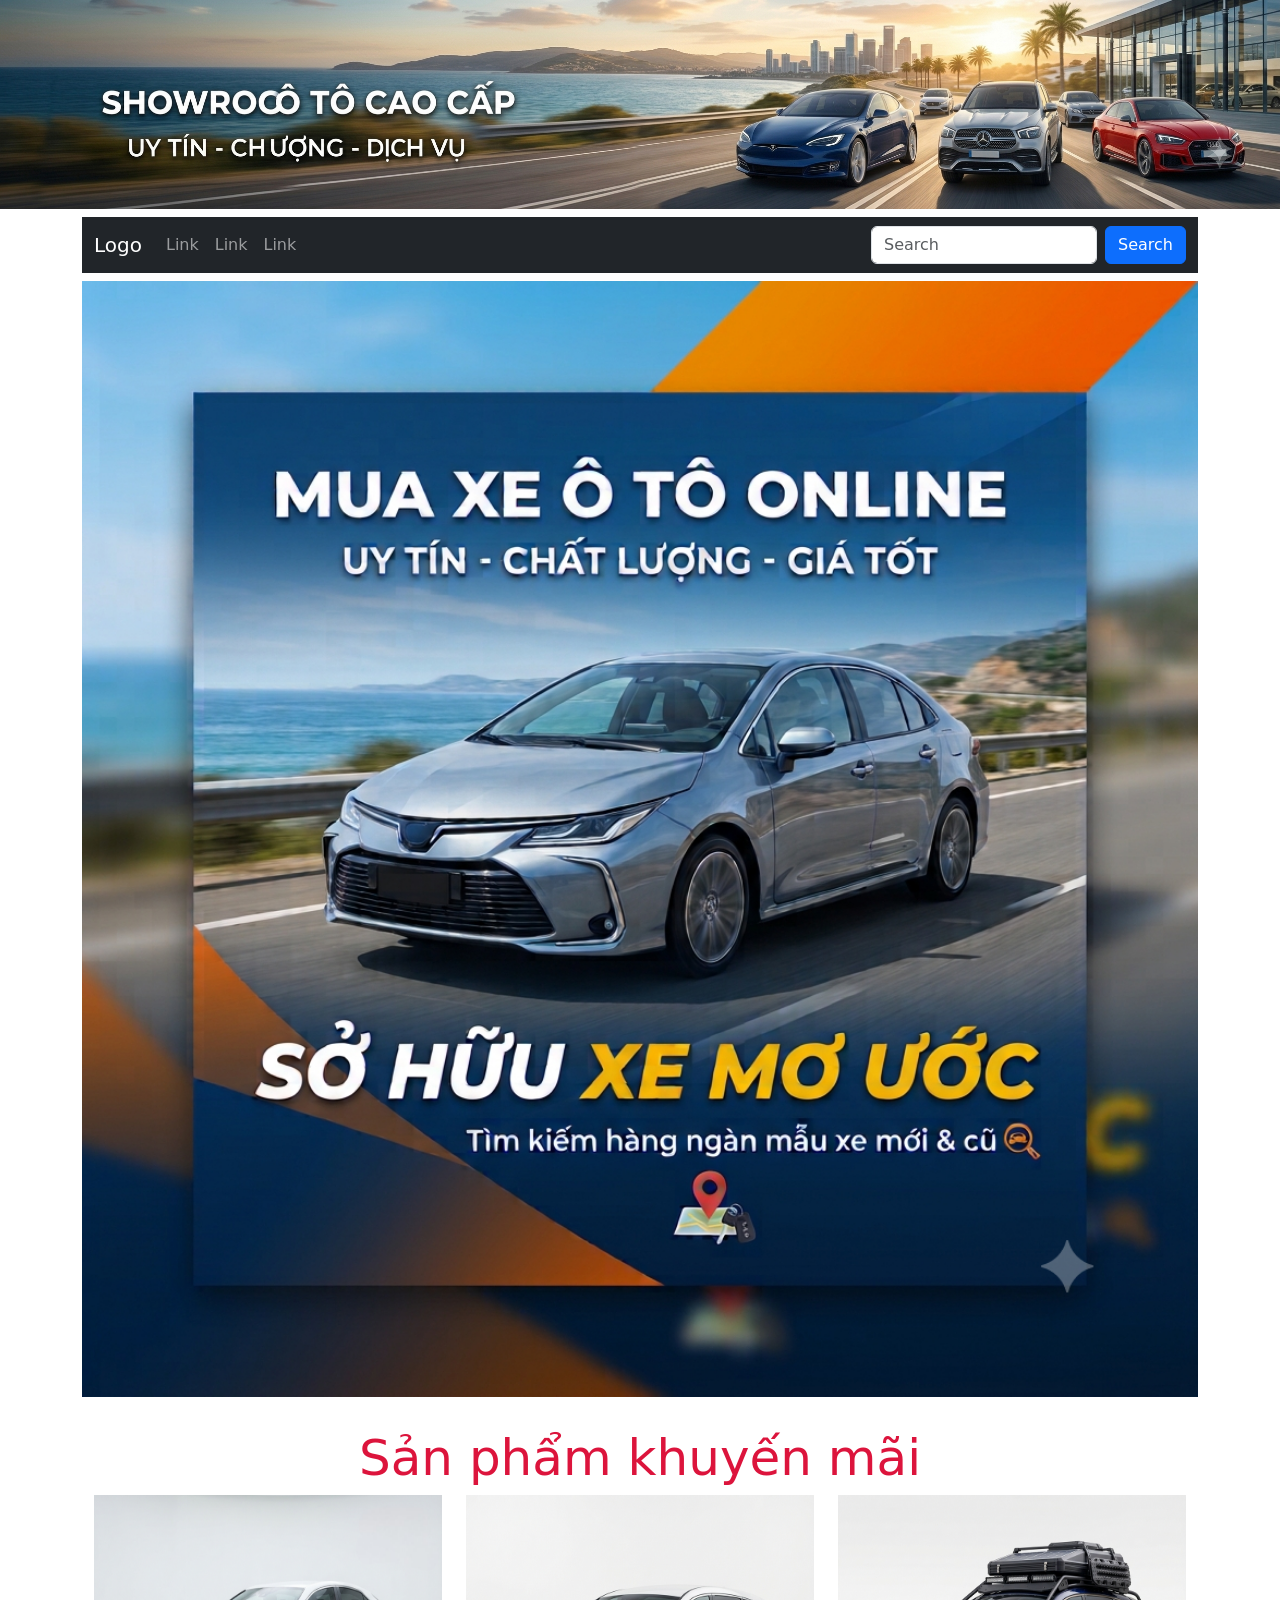
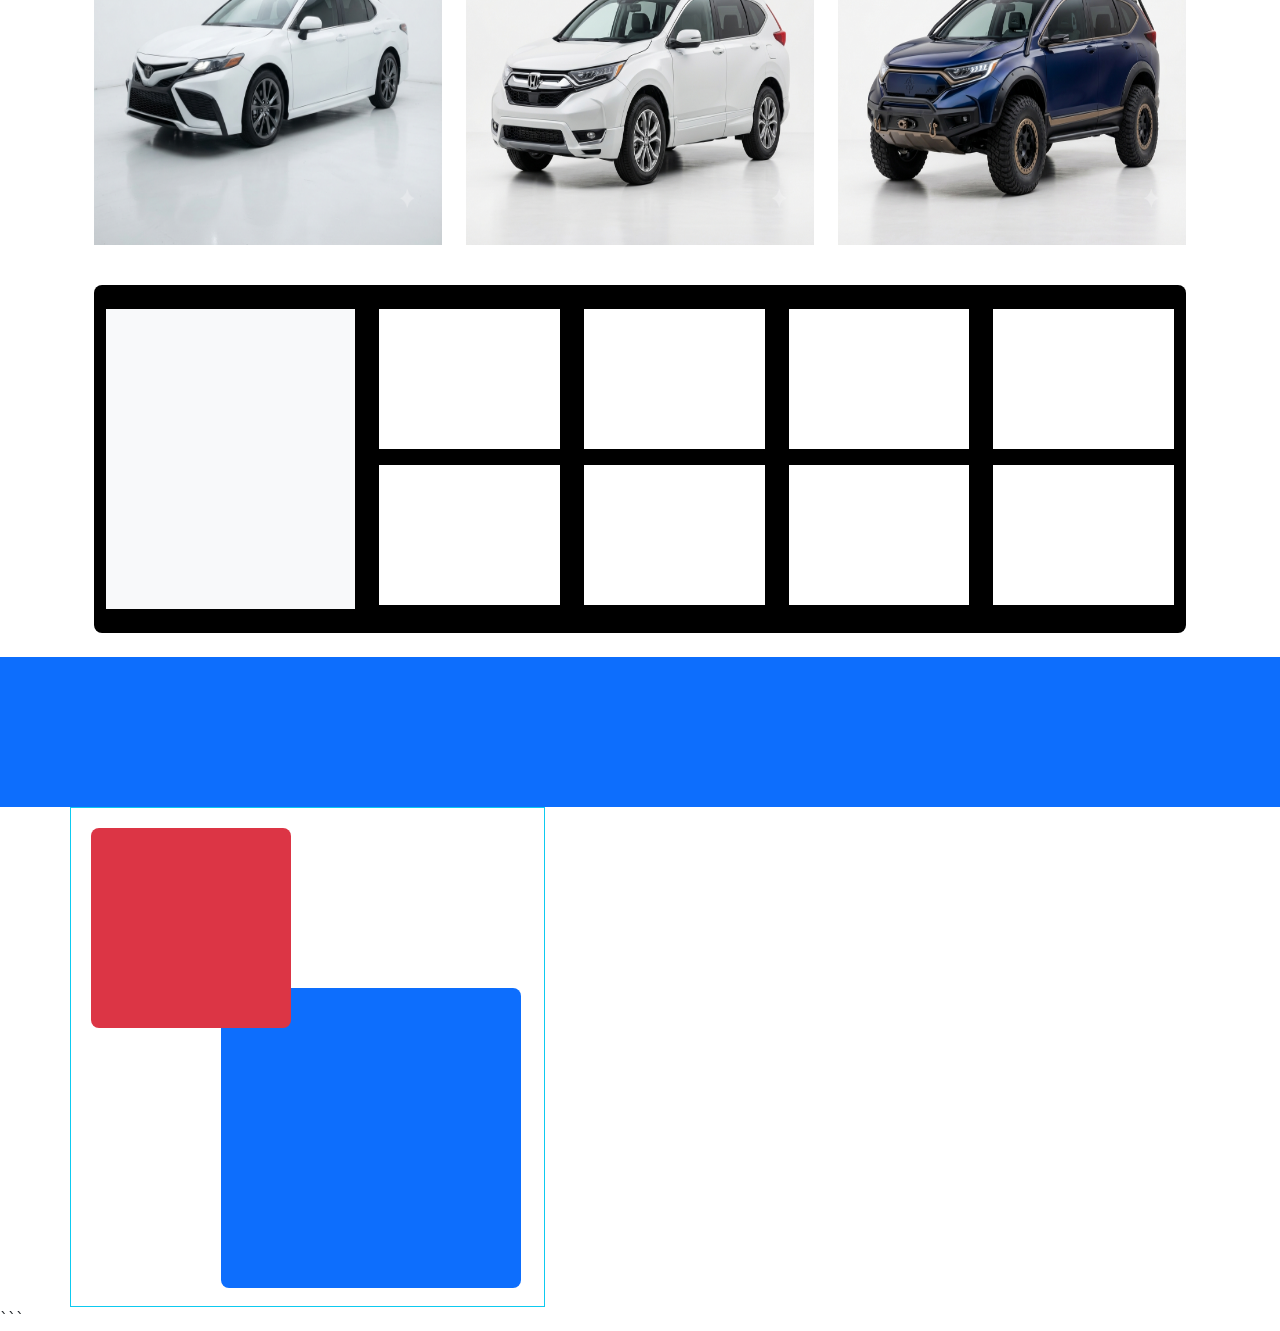
<file: index.html>
<!DOCTYPE html>
<html lang="en">

<head>
    <meta charset="UTF-8">
    <meta http-equiv="X-UA-Compatible" content="IE=edge">
    <meta name="viewport" content="width=device-width, initial-scale=1.0">
    <title>Trang chủ</title>
    <link href="https://cdn.jsdelivr.net/npm/bootstrap@5.3.8/dist/css/bootstrap.min.css" rel="stylesheet">
    <script src="https://cdn.jsdelivr.net/npm/bootstrap@5.3.8/dist/js/bootstrap.bundle.min.js"></script>
    <link rel="stylesheet" href="css/syle.css">
</head>

<body>
    <div class="container-fluid p-0 mb-2">
        <header><img src="img/nenpromax.png" alt=""></header>
    </div>

    <div class="container my-2">
        <nav class="navbar navbar-expand-sm navbar-dark bg-dark">
            <div class="container-fluid">
              <a class="navbar-brand" href="javascript:void(0)">Logo</a>
              <button class="navbar-toggler" type="button" data-bs-toggle="collapse" data-bs-target="#mynavbar">
                <span class="navbar-toggler-icon"></span>
              </button>
              <div class="collapse navbar-collapse" id="mynavbar">
                <ul class="navbar-nav me-auto">
                  <li class="nav-item">
                    <a class="nav-link" href="javascript:void(0)">Link</a>
                  </li>
                  <li class="nav-item">
                    <a class="nav-link" href="javascript:void(0)">Link</a>
                  </li>
                  <li class="nav-item">
                    <a class="nav-link" href="javascript:void(0)">Link</a>
                  </li>
                </ul>
                <form class="d-flex">
                  <input class="form-control me-2" type="text" placeholder="Search">
                  <button class="btn btn-primary" type="button">Search</button>
                </form>
              </div>
            </div>
          </nav>
    </div>

    <div class="container">
        <div class="banner">
            <div class="col-md-12">
                <div><img src="img/Bannerpro1.png" alt=""></div>
            </div>
        </div>

        <div class="container my-4 bg-body" style="height: 50px;color: crimson;font-size: 50px; text-align-last: center;">Sản phẩm
            khuyến mãi</div>

            <div class="container my-3">
                <div class="row">
                    <div class="col-md-4">
                        <div class="sale-img ">
                            <div class="sale-text">
                                Chi tiết
                            </div>
                            <img src="img/honda1.png" alt=""  >
                        </div>
                    </div>
                    <div class="col-md-4">
                        <div class="sale-img ">
                            <div class="sale-text">
                                Chi tiết
                            </div>
                            <img src="img/honda2.png" alt=""  >
                        </div>
                    </div>
                    <div class="col-md-4">
                        <div class="sale-img ">
                            <div class="sale-text">
                                Chi tiết
                            </div>
                            <img src="img/honda3.png" alt=""  >
                        </div>
                    </div>
        
        
        
                </div>
            </div>
            <div class="container p-4">
                <div class="row bg-black py-3 rounded-3">
                    <div class="col-md-3 py-2">
                        <div class="sp bg-light" style="height: 300px;"></div>
                    </div>
                    <div class="col-md-9">
                        <div class="row">
                            <div class="col-md-3 py-2">
                                <div class="sp bg-white" style="height: 140px;"> </div>
                            </div>
                            <div class="col-md-3 py-2">
                                <div class="sp bg-white" style="height: 140px;"> </div>
                            </div>
                            <div class="col-md-3 py-2">
                                <div class="sp bg-white" style="height: 140px;"> </div>
                            </div>
                            <div class="col-md-3 py-2">
                                <div class="sp bg-white" style="height: 140px;"> </div>
                            </div>
                            <div class="col-md-3 py-2">
                                <div class="sp bg-white" style="height: 140px;"> </div>
                            </div>
                            <div class="col-md-3 py-2">
                                <div class="sp bg-white" style="height: 140px;"> </div>
                            </div>
                            <div class="col-md-3 py-2">
                                <div class="sp bg-white" style="height: 140px;"> </div>
                            </div>
                            <div class="col-md-3 py-2">
                                <div class="sp bg-white" style="height: 140px;"> </div>
                            </div>
                        </div>

                    </div>
                </div>
            </div>
        </div>
        <div class="container-fluid p-0 ">
            <footer class="bg-primary" style="height: 150px;"></footer>
        </div>
        <div class="container">
            <div class="row">
                <div class="col-md-5 position-relative border border-info" style="height:500px;">
                    <div class="fr1 position-absolute bg-danger rounded-3"
                        style="height: 200px; width: 200px; top: 20px; left: 20px; z-index: 2;"></div>
                    <div class="fr2 position-absolute bg-primary rounded-3"
                        style="height: 300px; width: 300px; top: 180px; left: 150px; z-index: 1;"></div>
                </div>
                <div class="col-md-7"></div>
            </div>
        </div>
        ```
</body>

</html>
</file>
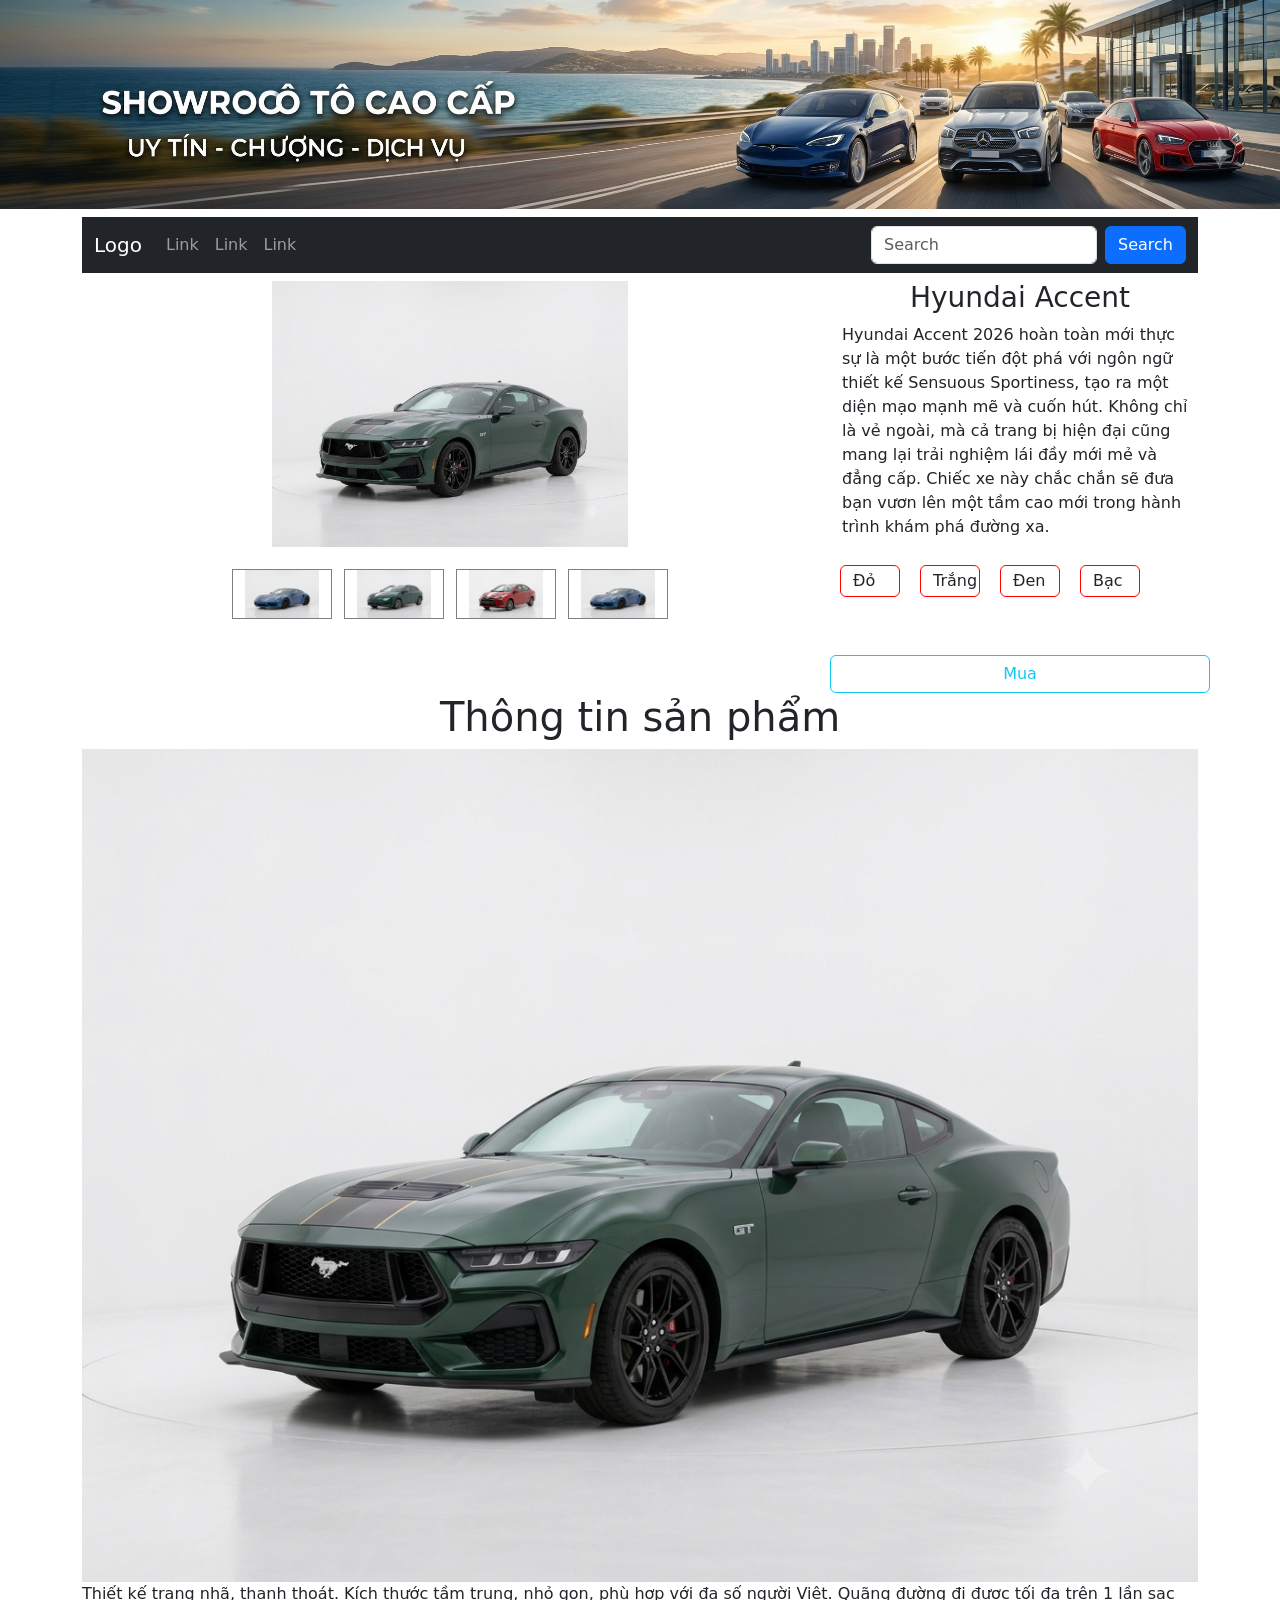
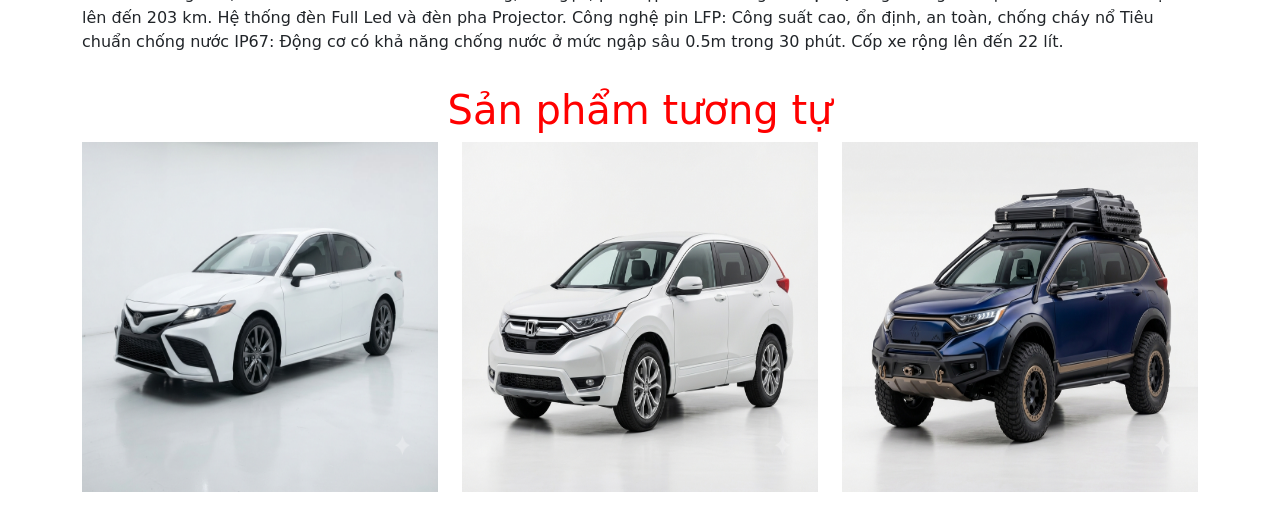
<file: detail.html>
<!DOCTYPE html>
<html lang="en">

<head>
    <meta charset="UTF-8">
    <meta http-equiv="X-UA-Compatible" content="IE=edge">
    <meta name="viewport" content="width=device-width, initial-scale=1.0">
    <title>Trang chủ</title>
    <link href="https://cdn.jsdelivr.net/npm/bootstrap@5.3.8/dist/css/bootstrap.min.css" rel="stylesheet">
    <script src="https://cdn.jsdelivr.net/npm/bootstrap@5.3.8/dist/js/bootstrap.bundle.min.js"></script>
    <link rel="stylesheet" href="css/syle.css">
</head>

<body>
    <div class="container-fluid p-0 mb-2">
        <header><img src="img/nenpromax.png" alt=""></header>
    </div>

    <div class="container my-2">
        <nav class="navbar navbar-expand-sm navbar-dark bg-dark">
            <div class="container-fluid">
                <a class="navbar-brand" href="javascript:void(0)">Logo</a>
                <button class="navbar-toggler" type="button" data-bs-toggle="collapse" data-bs-target="#mynavbar">
                    <span class="navbar-toggler-icon"></span>
                </button>
                <div class="collapse navbar-collapse" id="mynavbar">
                    <ul class="navbar-nav me-auto">
                        <li class="nav-item">
                            <a class="nav-link" href="javascript:void(0)">Link</a>
                        </li>
                        <li class="nav-item">
                            <a class="nav-link" href="javascript:void(0)">Link</a>
                        </li>
                        <li class="nav-item">
                            <a class="nav-link" href="javascript:void(0)">Link</a>
                        </li>
                    </ul>
                    <form class="d-flex">
                        <input class="form-control me-2" type="text" placeholder="Search">
                        <button class="btn btn-primary" type="button">Search</button>
                    </form>
                </div>
            </div>
        </nav>
    </div>
    <div class="container">
        <div class="row">
            <div class="col-md-8">
                <div class="row pic-big justify-content-center">
                    <img src="img/Hyndai1.png" alt="">
                </div>
                <div class="row my-3 justify-content-center">
                    <div class="frame"> <img src="img/Hyndai2.png" alt=""></div>
                    <div class="frame"> <img src="img/Hyndai3.png" alt=""></div>
                    <div class="frame"> <img src="img/Hyndai4.png" alt=""></div>
                    <div class="frame"> <img src="img/Hyndai2.png" alt=""></div>
                </div>
            </div>
            <div class="col-md-4">
                <div class="row text-center">
                    <h3 id="detail-name">Hyundai Accent</h3>
                </div>
                <div class="row">
                    <p id="detail-description">Hyundai Accent 2026 hoàn toàn mới thực sự là một bước tiến đột phá với
                        ngôn ngữ thiết kế Sensuous Sportiness, tạo ra một diện mạo mạnh mẽ và cuốn hút. Không chỉ là vẻ
                        ngoài, mà cả trang bị hiện đại cũng mang lại trải nghiệm lái đầy mới mẻ và đẳng cấp. Chiếc xe
                        này chắc chắn sẽ đưa bạn vươn lên một tầm cao mới trong hành trình khám phá đường xa. </p>
                </div>
                <div class="row">
                    <div class="square">Đỏ</div>
                    <div class="square">Trắng</div>
                    <div class="square">Đen</div>
                    <div class="square">Bạc</div>
                </div>
                <div class="row mt-5">
                    <button type="button" class="btn btn-outline-info">Mua</button>
                </div>
            </div>
        </div>
    </div>
    <div class="container">
        <div class="row text-center">
            <h1>Thông tin sản phẩm</h1>
        </div>
        <div class="row">
            <img src="img/Hyndai1.png" alt="">
        </div>
        <div class="row">
            <p>Thiết kế trang nhã, thanh thoát.
                Kích thước tầm trung, nhỏ gọn, phù hợp với đa số người Việt.
                Quãng đường đi được tối đa trên 1 lần sạc lên đến 203 km.
                Hệ thống đèn Full Led và đèn pha Projector.
                Công nghệ pin LFP: Công suất cao, ổn định, an toàn, chống cháy nổ
                Tiêu chuẩn chống nước IP67: Động cơ có khả năng chống nước ở mức ngập sâu 0.5m trong 30 phút.
                Cốp xe rộng lên đến 22 lít.</p>
        </div>
    </div>
    <div class="container my-3">
        <div class="row text-md-center">
            <h1 style="color: red;">Sản phẩm tương tự</h1>
        </div>
        <div class="row">
            <div class="col-md-4">
                <div class="sale-img ">
                    <div class="sale-text">
                        Chi tiết
                    </div>
                    <img src="img/honda1.png" alt="">
                </div>
            </div>
            <div class="col-md-4">
                <div class="sale-img ">
                    <div class="sale-text">
                        Chi tiết
                    </div>
                    <img src="img/honda2.png" alt="">
                </div>
            </div>
            <div class="col-md-4">
                <div class="sale-img ">
                    <div class="sale-text">
                        Chi tiết
                    </div>
                    <img src="img/honda3.png" alt="">
                </div>
            </div>
</body>

</html>
</file>
<file: css/syle.css>
header img{
    width: 100%;
}
.banner img{
    width: 100%;
}
header img{
    width: 100%;
}
.sale-img{
   position: relative;
}

.sale-img img{
    width: 100%;
    height: 350px;
}
.sale-text {
    position: absolute;
    width: 120px;
    padding: 5px;
    bottom: 15px;
    left: calc(50% - 60px);
    background-color: rgb(250, 249, 249);
    color: rgb(255, 11, 11);
    text-align: center;
    border-radius: 6px;

    opacity: 0;
    transform: translateY(20px);
    transition: opacity 0.4s ease, transform 0.4s ease;
    pointer-events: none;
}

.sale-img:hover .sale-text {
    opacity: 1;
    transform: translateY(0);
}
.pic-big img{
    width: 50%;
}
.frame{
    width: 100px;
    height: 50px;
    border: 1px solid gray;
    margin: 6px;
}
.frame:hover{
box-shadow: 0 0 10px gray;
cursor: pointer;
}
.frame img{
    width: 100%;
    height: 100%;
}
.square{
    width: 60px;
    line-height: 30px;
    border-radius: 6px;
    border: 1px solid red;
    margin: 10px;
}
</file>
